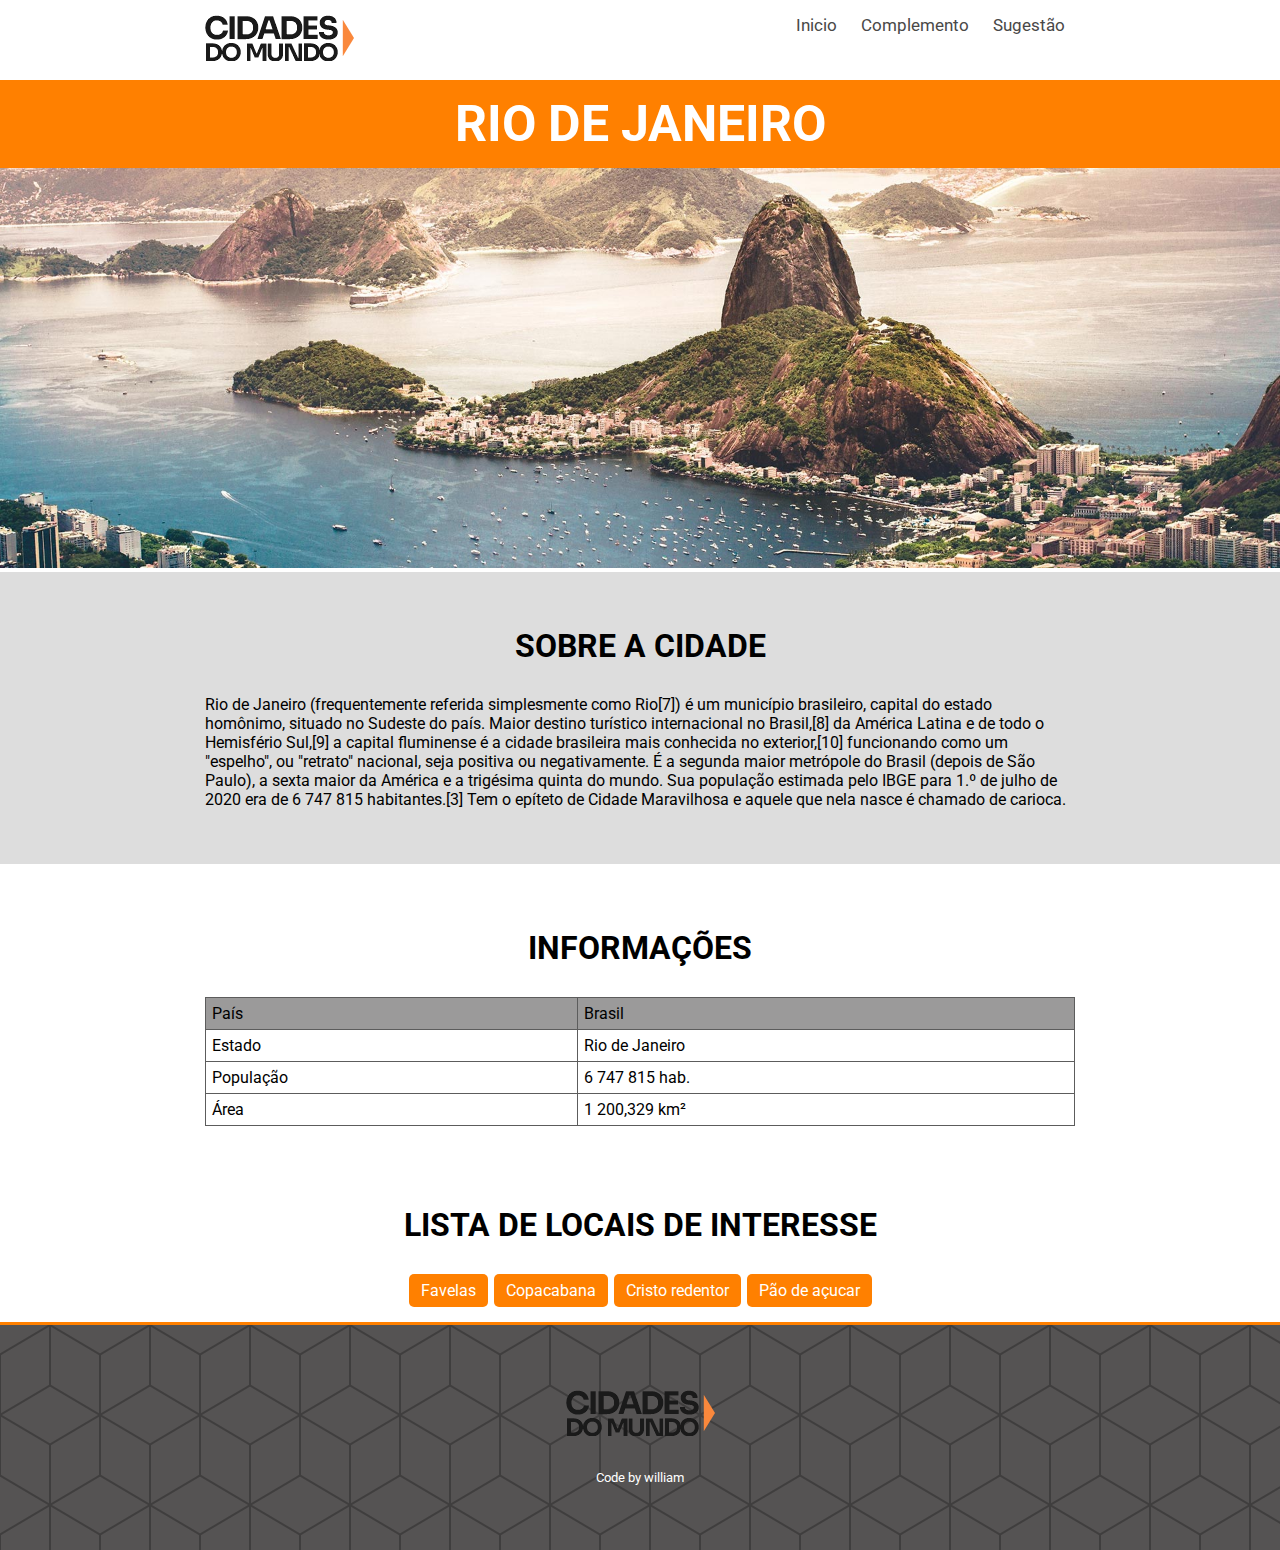
<file: index.html>
<!DOCTYPE html>
<html lang="en">

<head>
    <meta charset="UTF-8">
    <meta http-equiv="X-UA-Compatible" content="IE=edge">
    <meta name="viewport" content="width=device-width, initial-scale=1.0">
    <link rel="icon" href="imagens/icone.png">
    <link href="https://fonts.googleapis.com/css2?family=Roboto&display=swap" rel="stylesheet">
    <link rel="stylesheet" href="csspadrao.css">
    <title>Document</title>
</head>

<body>
    <div class="cabecalho">

        <div class="container">

            <div class="logo">
                <a href="index.html"> <img src="./imagens/logo-cidades.png" alt="logo do site"></a>

            </div>
            <!--MENU DE NAVEGAÇÃO-->
            <nav class="menu">
                <ul>
                    <li><a href="index.html">Inicio</a></li>
                    <li><a href="pagina2.html">Complemento</a></li>
                    <li><a href="sugestao.html">Sugestão</a></li>
                </ul>
            </nav>
        </div>
    </div>
    <!--TITULO DA PAG-->
    <div class="titulo">
        <h1>Rio de Janeiro</h1>
    </div>

    <img width="100%" src="imagens/rio.jpg" alt="Foto do Rio de Janeiro" />
    <!--Conteúdo sobre-->
    <div class="sobre">
        <div class="container">
            <h2>Sobre a cidade</h2>
            <p>Rio de Janeiro (frequentemente referida simplesmente como Rio[7]) é um município brasileiro, capital do estado homônimo, situado no Sudeste do país. Maior destino turístico internacional no Brasil,[8] da América Latina e de todo o Hemisfério
                Sul,[9] a capital fluminense é a cidade brasileira mais conhecida no exterior,[10] funcionando como um "espelho", ou "retrato" nacional, seja positiva ou negativamente. É a segunda maior metrópole do Brasil (depois de São Paulo), a sexta
                maior da América e a trigésima quinta do mundo. Sua população estimada pelo IBGE para 1.º de julho de 2020 era de 6 747 815 habitantes.[3] Tem o epíteto de Cidade Maravilhosa e aquele que nela nasce é chamado de carioca.</p>
        </div>
    </div>
    <!--INCIO DA TABELA-->
    <div class="informacoes">
        <div class="container">

            <h2 class="subtitulo">Informações</h2>

            <table class="tabela">
                <thead>

                    <t>
                        <td>País</td>
                        <td>Brasil</td>
                </thead>
                <tbody>

                    <tr>
                        <td>Estado</td>
                        <td>Rio de Janeiro</td>
                    </tr>

                    <tr>
                        <td>População</td>
                        <td>6 747 815 hab.</td>
                    </tr>

                    <tr>
                        <td>Área</td>
                        <td>1 200,329 km²</td>
                    </tr>
                </tbody>
            </table>
        </div>
    </div>

    <div class="modulo lista-locais">
        <div class="container">
            <h2 class="subtitulo">Lista de locais de interesse</h2>
            <ul>
                <li>Favelas</li>
                <li>Copacabana</li>
                <li>Cristo redentor</li>
                <li>Pão de açucar</li>
            </ul>
        </div>
    </div>
    <!--FOOTER DA PAG-->
    <footer class="rodape">
        <div class="container">
            <div class="logo">
                <img src="./imagens/logo-cidades.png" alt="logo do rodapé">
            </div>
            <div class="creditos">
                <p>Code by william</p>
            </div>
        </div>
    </footer>


</body>

</html>
</file>
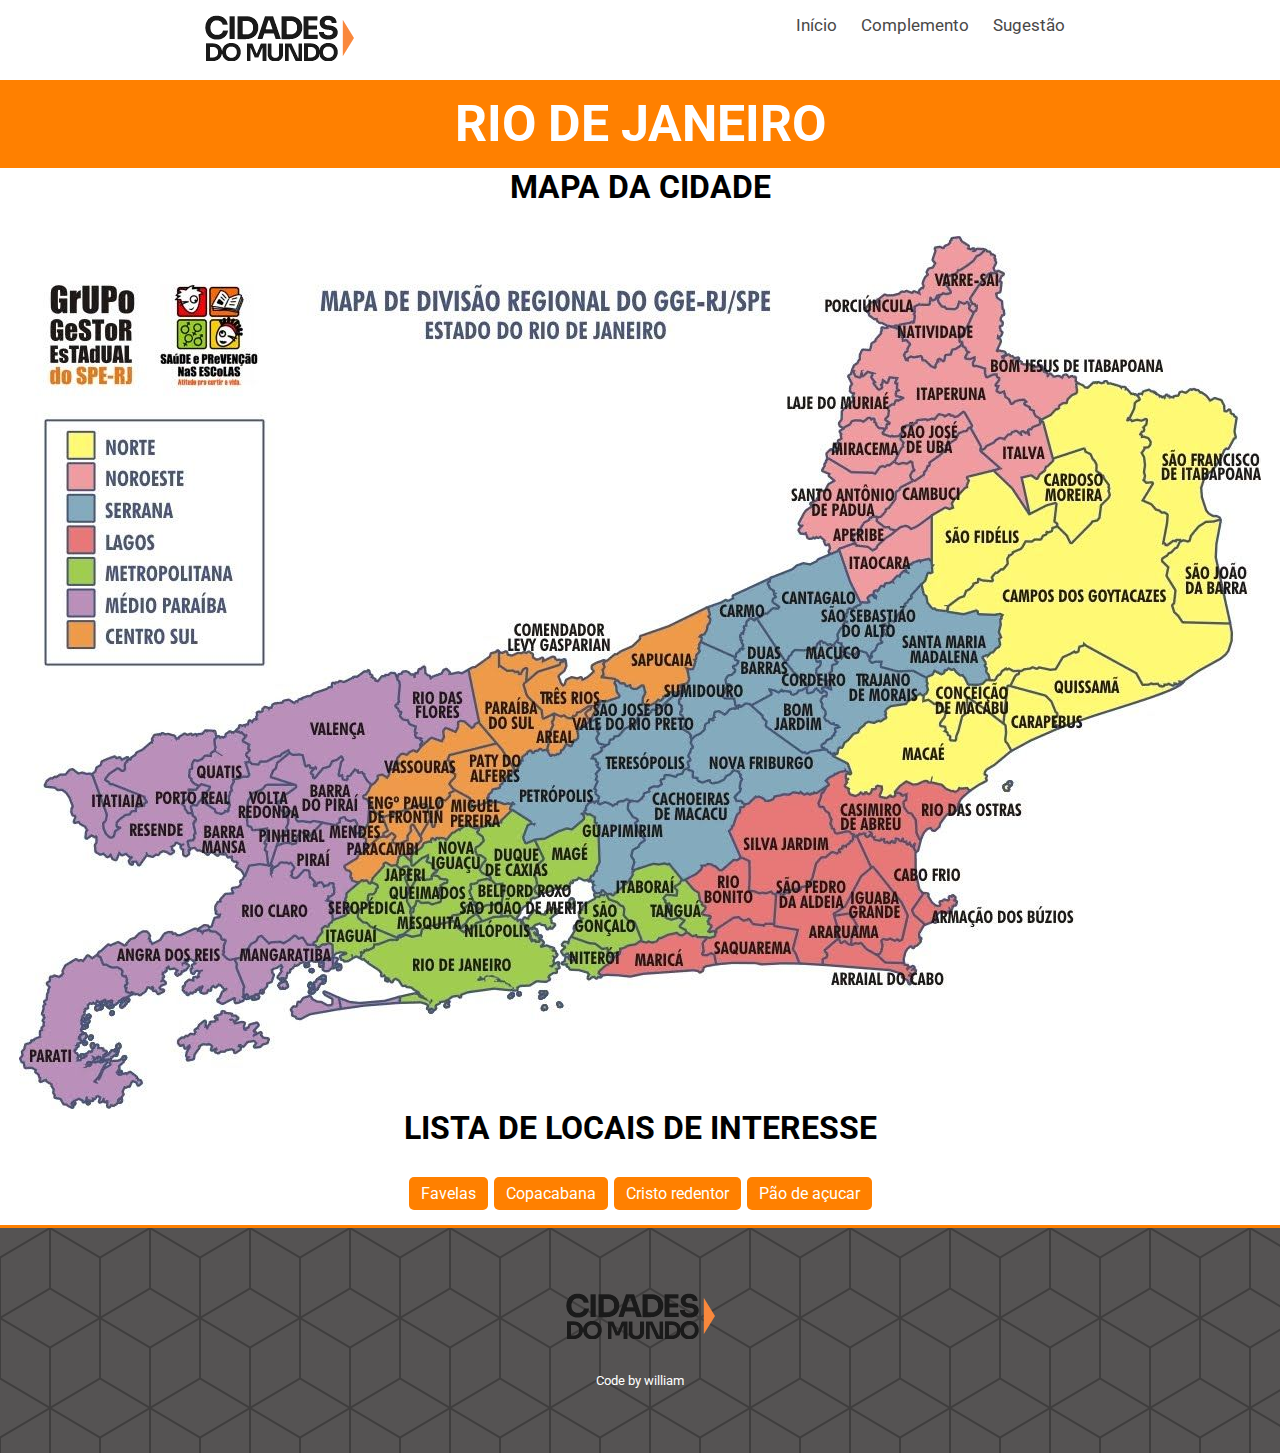
<file: pagina2.html>
<!DOCTYPE html>
<html lang="pt-br">

<head>
    <meta charset="UTF-8">
    <meta http-equiv="X-UA-Compatible" content="IE=edge">
    <meta name="viewport" content="width=device-width, initial-scale=1.0">
    <link rel="stylesheet" href="csspadrao.css">
    <title>Página 2 - Rio de Janeiro</title>

    <link rel="icon" href="imagens/icone.png">
</head>

<body>
    <header class="cabecalho">

        <div class="container">

            <div class="logo">
                <a href="index.html"><img src="imagens/logo-cidades.png" alt="Logotipo Cidades"></a>
            </div>

            <nav class="menu">
                <ul>
                    <li><a href="index.html">Início</a></li>
                    <li><a href="pagina02.html">Complemento</a></li>
                    <li><a href="sugestao.html">Sugestão</a></li>
                </ul>
            </nav>

        </div>

    </header>
    <!--TITULO DA PAG-->
    <div class="titulo">
        <h1>Rio de Janeiro</h1>
    </div>

    <!-- Mapa da cidade -->
    <div class="modulo mapa">
        <h2 class="subtitulo">Mapa da cidade</h2>
        <img src="./imagens/mapa-rio.jpg" alt="Mapa de Sydney">
    </div>



    <!-- Lista -->
    <div class="modulo lista-locais">
        <div class="container">
            <h2 class="subtitulo">Lista de locais de interesse</h2>
            <ul>
                <li>Favelas</li>
                <li>Copacabana</li>
                <li>Cristo redentor</li>
                <li>Pão de açucar</li>
            </ul>
        </div>
    </div>
    <!--footer-->
    <footer class="rodape">
        <div class="container">
            <div class="logo">
                <img src="./imagens/logo-cidades.png" alt="logo do rodapé">
            </div>
            <div class="creditos">
                <p>Code by william</p>
            </div>
        </div>
    </footer>






</body>

</html>
</file>
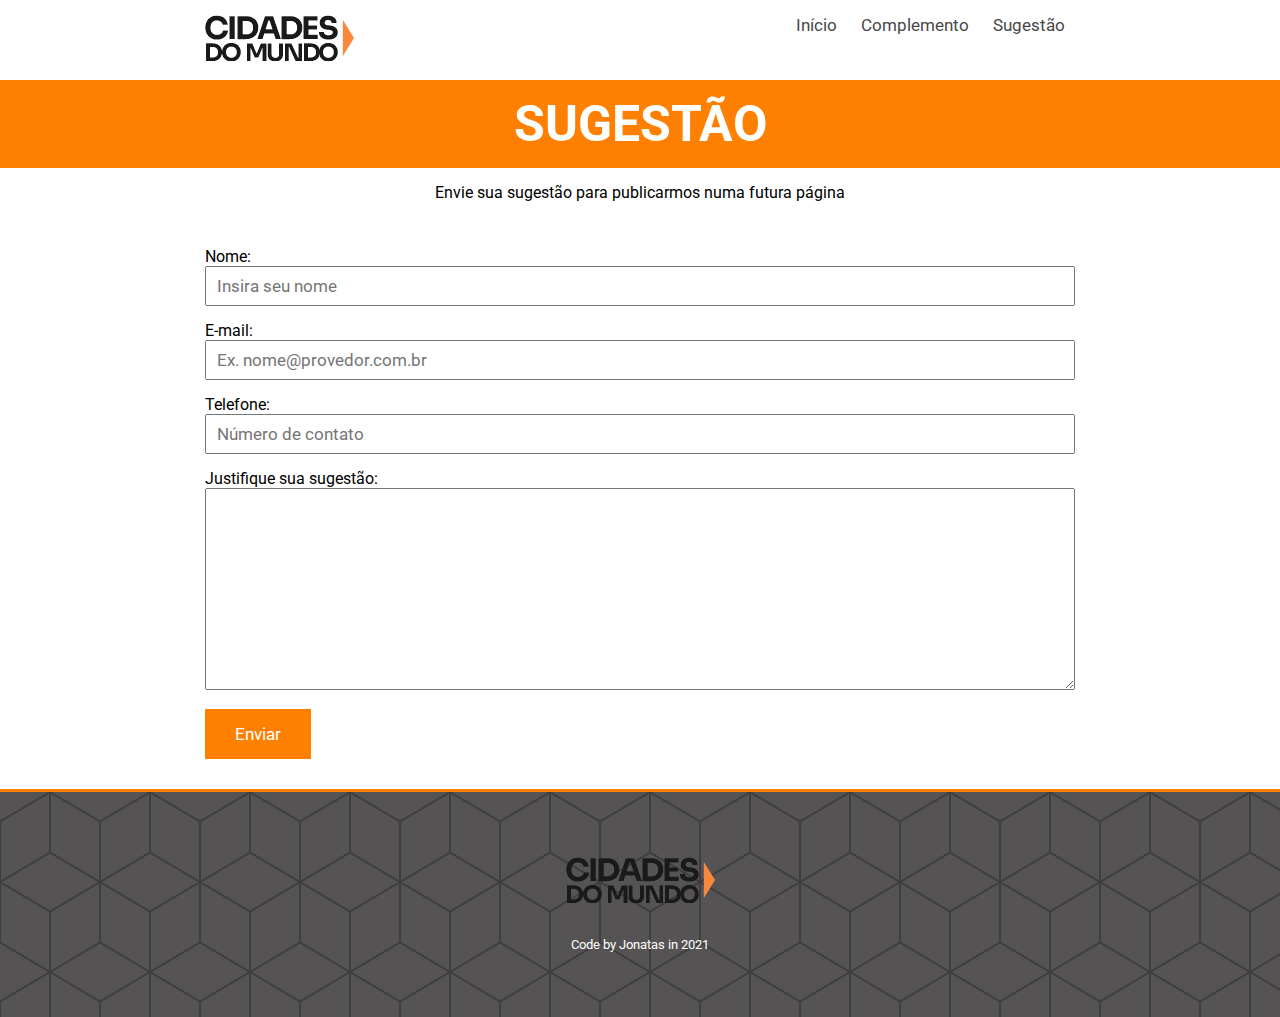
<file: sugestao.html>
<!DOCTYPE html>
<html lang="pt-br">

<head>
    <meta charset="UTF-8">
    <title>Sugestão</title>

    <link rel="icon" href="imagens/icone.png">

    <link href="https://fonts.googleapis.com/css2?family=Roboto+Slab:wght@400;700&display=swap" rel="stylesheet">

    <link rel="stylesheet" href="./csspadrao.css">

</head>

<body>
    <header class="cabecalho">

        <div class="container">

            <div class="logo">
                <a href="index.html"><img src="imagens/logo-cidades.png" alt="Logotipo Cidades"></a>
            </div>

            <nav class="menu">
                <ul>
                    <li><a href="index.html">Início</a></li>
                    <li><a href="pagina02.html">Complemento</a></li>
                    <li><a href="sugestao.html">Sugestão</a></li>
                </ul>
            </nav>

        </div>

    </header>

    <div class="titulo">
        <h1>Sugestão</h1>
    </div>

    <div class="sugestao-texto">
        <div class="container">
            <p>Envie sua sugestão para publicarmos numa futura página</p>
        </div>
    </div>
    <!--formulario de sugestão-->
    <div class="sugestao-formulario">
        <div class="container">
            <form method="POST">

                <div class="form-container">
                    <label for="nome">Nome:</label><br />
                    <input type="text" name="nome" id="nome" class="form" placeholder="Insira seu nome" required>
                </div>

                <div class="form-container">
                    <label for="email">E-mail:</label><br />
                    <input type="email" name="email" id="email" class="form" placeholder="Ex. nome@provedor.com.br" required>
                </div>

                <div class="form-container">
                    <label for="telefone">Telefone:</label><br />
                    <input type="tel" name="telefone" id="telefone" class="form" placeholder="Número de contato" required>
                </div>

                <div class="form-container">
                    <label for="sugestao">Justifique sua sugestão:</label><br />
                    <textarea name="sugestao" id="sugestao" class="form" rows="10" required></textarea>
                </div>

                <div class="form-container">
                    <input type="submit" class="form-botao" value="Enviar">
                </div>

            </form>
        </div>
    </div>

    <!-- Rodapé -->
    <footer class="rodape">
        <div class="container">

            <div class="logo">
                <img src="./imagens/logo-cidades.png" alt="Logo do rodapé">
            </div>

            <div class="creditos">
                <p>Code by Jonatas in 2021</p>
            </div>

        </div>
    </footer>

</body>

</html>
</file>
<file: csspadrao.css>
@import url('https://fonts.googleapis.com/css2?family=Roboto&display=swap');
* {
    font-family: 'Roboto', sans-serif;
    margin: 0;
    padding: 0;
    box-sizing: border-box;
}


/*Cabeçalho------*/

.cabecalho .container {
    display: flex;
    justify-content: space-between;
}

.container {
    max-width: 900px;
    margin: 0 auto;
    padding: 15px;
}

.menu ul li {
    list-style: none;
    display: inline;
}

.menu ul li a {
    color: rgb(73, 72, 72);
    text-decoration: none;
    font-size: 17px;
    margin: 0 10px;
    transition: 0.4s;
}

.menu ul li a:hover {
    color: #ff8000;
}

.titulo {
    width: 100%;
    background-color: #ff8000;
    padding: 15px;
}

.titulo h1 {
    color: white;
    text-align: center;
    font-size: 50px;
    text-transform: uppercase;
}

.sobre {
    width: 100%;
    padding: 40px 0;
    background-color: #ddd;
}

.sobre h2 {
    font-size: 32px;
    text-align: center;
    text-transform: uppercase;
    margin-bottom: 30px;
}

.subtitulo {
    font-size: 32px;
    text-align: center;
    text-transform: uppercase;
    margin-bottom: 30px;
}

.informacoes {
    width: 100%;
    padding: 50px 0;
}

.tabela {
    width: 100%;
    border-collapse: collapse;
}

.tabela thead {
    background-color: rgb(155, 154, 154);
}

.tabela td {
    border: 1px solid rgb(92, 92, 92);
    padding: 6px;
}

.lista-locais ul {
    display: flex;
    justify-content: center;
}

.lista-locais ul li {
    list-style: none;
    display: inline-block;
    color: #fff;
    background: #ff8000;
    padding: 7px 12px;
    margin: 0 3px;
    border-radius: 5px;
}

.rodape {
    width: 100%;
    padding: 50px 0;
    background-color: rgb(85, 83, 83);
    background-image: url("./imagens/padrao-fundo-rodape.png");
    border-top: solid 3px #ff8000;
    text-align: center;
}

.rodape .logo {
    margin-bottom: 30px;
}

.rodape .creditos {
    color: white;
    font-size: small;
}


/* Mapa */

.mapa {
    width: 100%;
}

.mapa img {
    float: left;
    position: relative;
    left: 50%;
    transform: translateX(-50%);
}


/* Lista ordenada */

.notaveis {
    float: left;
}

.notaveis ol {
    float: left;
    font-size: 22px;
    position: relative;
    left: 50%;
    transform: translateX(-50%);
}


/* Página de sugestão (Formulário) */

.sugestao-texto {
    text-align: center;
}

.form-container {
    width: 100%;
    margin: 15px 0;
}

.form {
    width: 100%;
    min-height: 40px;
    font-size: 17px;
    text-indent: 10px;
}

.form-botao {
    padding: 15px 30px;
    background-color: #ff8000;
    color: #fff;
    border: 0;
    font-size: 17px;
    cursor: pointer;
}

.form-botao:hover {
    background-color: #ff9b36;
}
</file>
